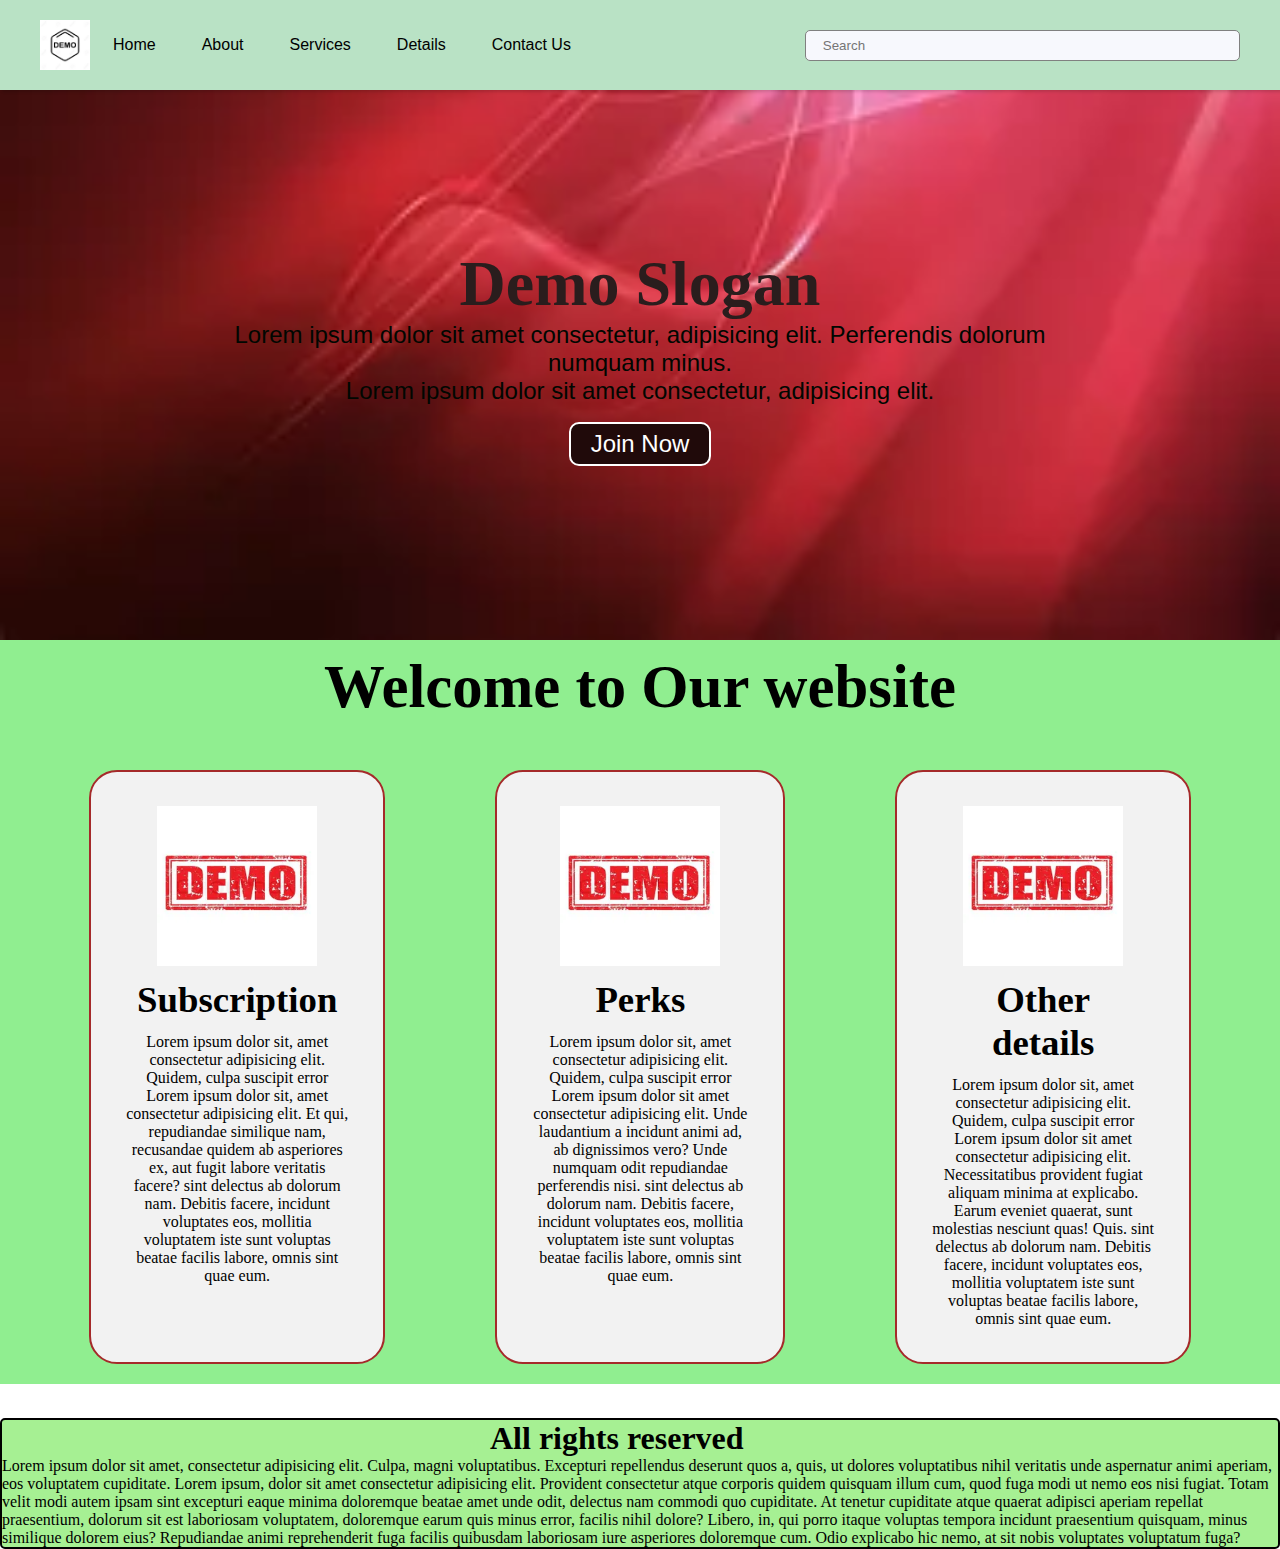
<file: html/index.html>
<!DOCTYPE html>
<html lang="en">

<head>
    <meta charset="UTF-8">
    <meta http-equiv="X-UA-Compatible" content="IE=edge">
    <meta name="viewport" content="width=device-width, initial-scale=1.0">
    <link rel="icon" href="../img/dummy_logo.webp">
    <title>Dummy Title</title>
    <link rel="stylesheet" href="../css/nav.css">
    <link rel="stylesheet" href="../css/utility.css">
    <link rel="stylesheet" href="../css/section.css">
    <link rel="stylesheet" href="../css/footer.css">
</head>

<body>
    <header class="container">
        <nav class="flex space-between">
            <div class="left flex items-center">
                <img src="../img/dummy_logo.webp" alt="">
                <ul class="flex">
                    <li><a href="">Home</a></li>
                    <li><a href="">About</a></li>
                    <li><a href="">Services</a></li>
                    <li><a href="">Details</a></li>
                    <li><a href="">Contact Us</a></li>
                </ul>
            </div>
            <div class="right flex items-center">
                <input class="search" placeholder="Search" class="desktop-searchBar" value="" data-reactid="904">
                <div class="rightBox">
        </nav>
    </header>
    <section id="home">
        <h1 id="h-primary">
            Demo Slogan
        </h1>
        <p>Lorem ipsum dolor sit amet consectetur, adipisicing elit. Perferendis dolorum numquam minus. </p>
        <p>Lorem ipsum dolor sit amet consectetur, adipisicing elit. </p>
        <button class="btn">Join Now</button>
    </section>

    
    <section id="services-container">
        <h1 class="h-primary center">Welcome to Our website</h1>
        <div id="services">
            <div class="box">
                <img src="../img/demo_bg2.webp" alt="">
                <h2 class="h-secondary center">Subscription</h2>
                <p class="center">Lorem ipsum dolor sit, amet consectetur adipisicing elit. Quidem, culpa suscipit error
                    Lorem ipsum dolor sit, amet consectetur adipisicing elit. Et qui, repudiandae similique nam, recusandae quidem ab asperiores ex, aut fugit labore veritatis facere?
                    sint delectus ab dolorum nam. Debitis facere, incidunt voluptates eos, mollitia voluptatem iste sunt
                    voluptas beatae facilis labore, omnis sint quae eum.</p>
            </div>
            <div class="box">
                <img src="../img/demo_bg2.webp"alt="">
                <h2 class="h-secondary center">Perks</h2>
                <p class="center">Lorem ipsum dolor sit, amet consectetur adipisicing elit. Quidem, culpa suscipit error
                    Lorem ipsum dolor sit amet consectetur adipisicing elit. Unde laudantium a incidunt animi ad, ab dignissimos vero? Unde numquam odit repudiandae perferendis nisi.

                    sint delectus ab dolorum nam. Debitis facere, incidunt voluptates eos, mollitia voluptatem iste sunt
                    voluptas beatae facilis labore, omnis sint quae eum.</p>
            </div>
            <div class="box">
                <img src="../img/demo_bg2.webp" alt="">
                <h2 class="h-secondary center">Other details</h2>
                <p class="center">Lorem ipsum dolor sit, amet consectetur adipisicing elit. Quidem, culpa suscipit error
                    Lorem ipsum dolor sit amet consectetur adipisicing elit. Necessitatibus provident fugiat aliquam minima at explicabo. Earum eveniet quaerat, sunt molestias nesciunt quas! Quis.
                    sint delectus ab dolorum nam. Debitis facere, incidunt voluptates eos, mollitia voluptatem iste sunt
                    voluptas beatae facilis labore, omnis sint quae eum.</p>
            </div>
        </div>
    </section>
    <footer>
        <h1>All rights reserved</h1>
        Lorem ipsum dolor sit amet, consectetur adipisicing elit. Culpa, magni voluptatibus. Excepturi repellendus deserunt quos a, quis, ut dolores voluptatibus nihil veritatis unde aspernatur animi aperiam, eos voluptatem cupiditate. Lorem ipsum, dolor sit amet consectetur adipisicing elit. Provident consectetur atque corporis quidem quisquam illum cum, quod fuga modi ut nemo eos nisi fugiat. Totam velit modi autem ipsam sint excepturi eaque minima doloremque beatae amet unde odit, delectus nam commodi quo cupiditate. At tenetur cupiditate atque quaerat adipisci aperiam repellat praesentium, dolorum sit est laboriosam voluptatem, doloremque earum quis minus error, facilis nihil dolore? Libero, in, qui porro itaque voluptas tempora incidunt praesentium quisquam, minus similique dolorem eius? Repudiandae animi reprehenderit fuga facilis quibusdam laboriosam iure asperiores doloremque cum. Odio explicabo hic nemo, at sit nobis voluptates voluptatum fuga?
    </footer>
</body>



</html>
</file>
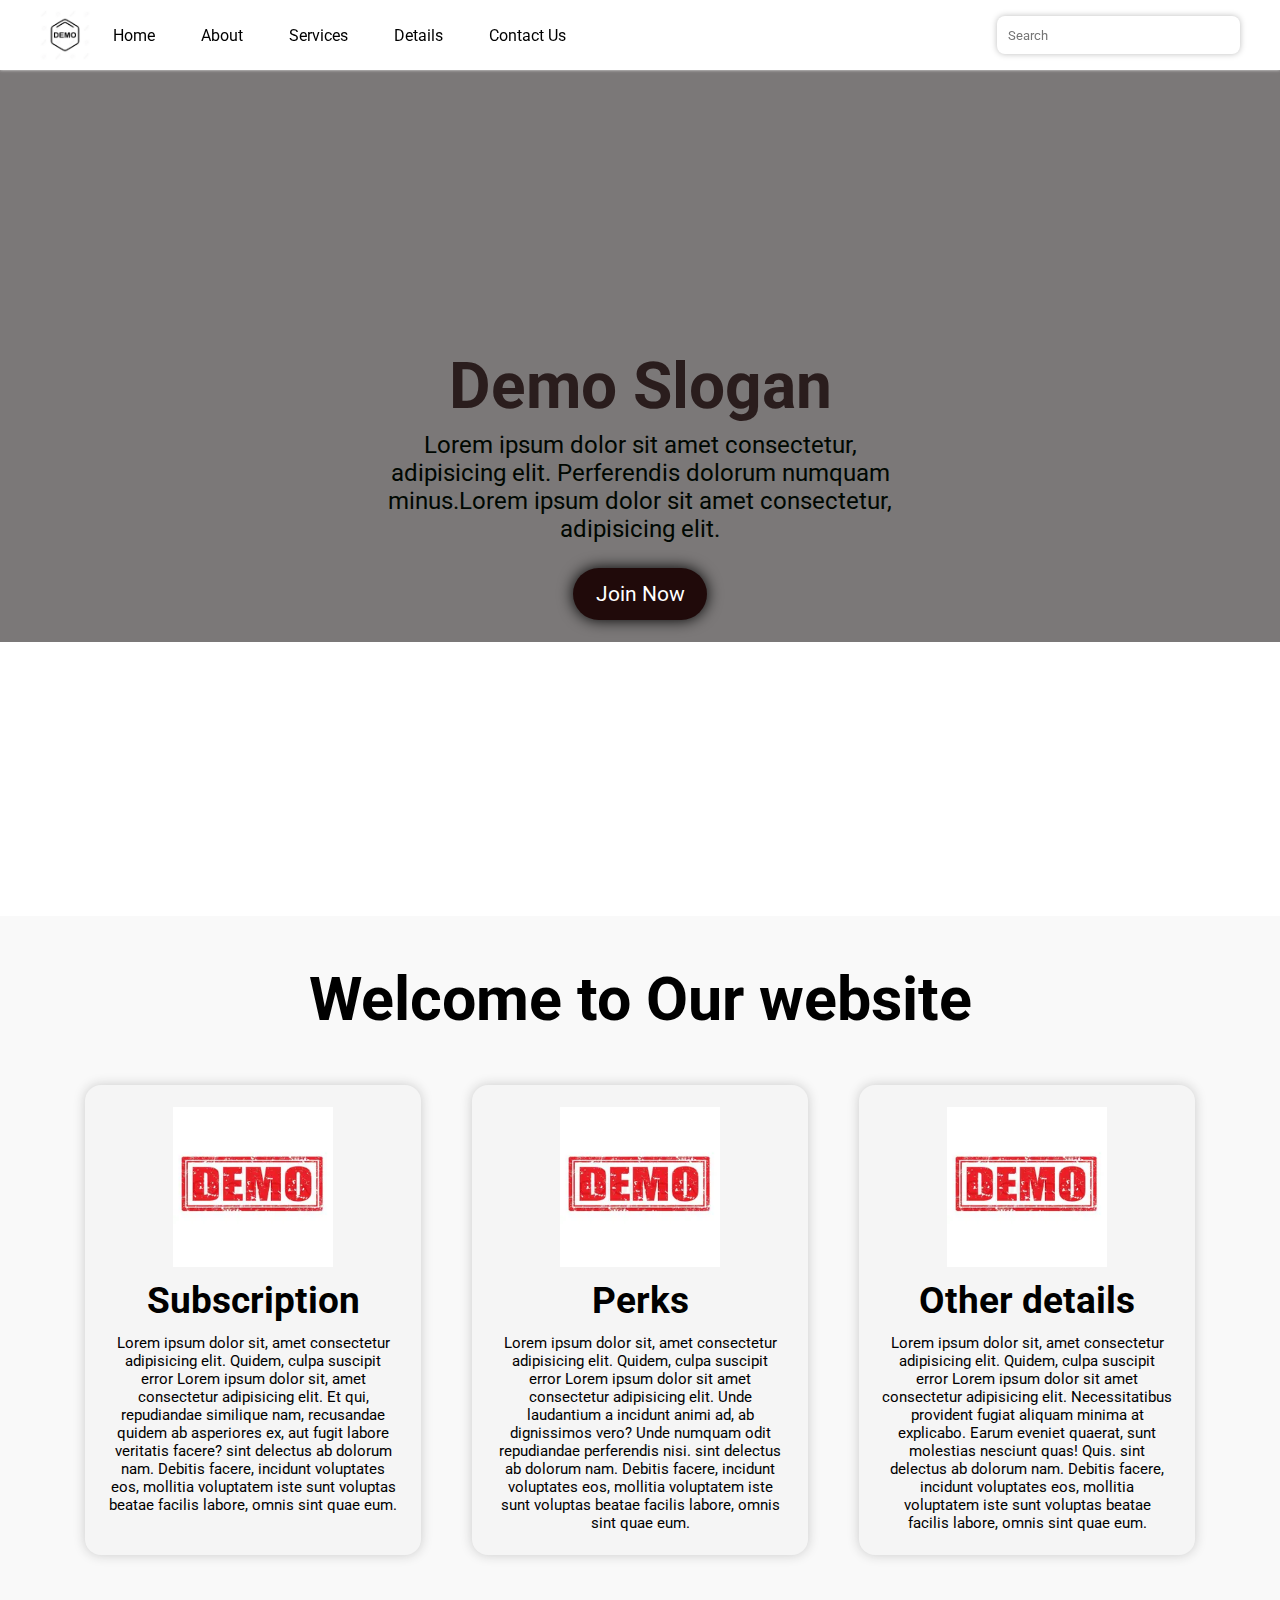
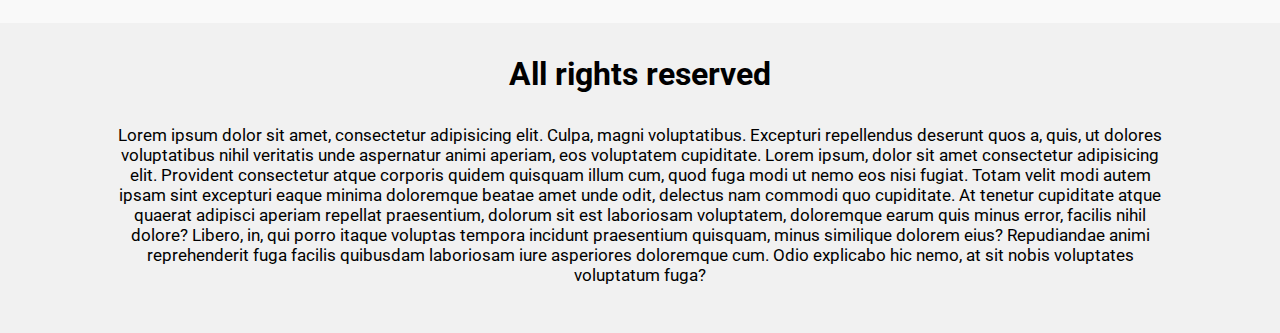
<file: 26Jan/html/index.html>
<!DOCTYPE html>
<html lang="en">

<head>
    <meta charset="UTF-8">
    <meta http-equiv="X-UA-Compatible" content="IE=edge">
    <meta name="viewport" content="width=device-width, initial-scale=1.0">
    <link rel="icon" href="../img/dummy_logo.webp">
    <title>Dummy Title</title>
    <link rel="stylesheet" href="../css/nav.css">
    <link rel="stylesheet" href="../css/utility.css">
    <link rel="stylesheet" href="../css/section.css">
    <link rel="stylesheet" href="../css/footer.css">
    <script src="../js/nav.js"></script>
</head>

<body>
    <header class="container">
        <nav class="flex space-between navbar">
            <div class="left flex items-center">
                <img src="../img/dummy_logo.webp" alt="" class="logo">
                <ul class="flex">
                    <li><a href="">Home</a></li>
                    <li><a href="">About</a></li>
                    <li><a href="">Services</a></li>
                    <li><a href="">Details</a></li>
                    <li><a href="">Contact Us</a></li>
                </ul>
            </div>
            <div class="right flex items-center">
                <input class="search" placeholder="Search" class="desktop-searchBar" value="" data-reactid="904">
            </div>
        </nav>
        <nav id="hamburger__navbar" class="hm">
            <div class="ham__nav__ele">
                <img src="../img/dummy_logo.webp" alt="" class="logo">
                <button class="hamburger" onclick="handleNavbar()"><img src="../img/hamburger.png"></button>
            </div>
            <ul class="ham__ele" id="he">
                <li><a href="">Home</a></li>
                <li><a href="">About</a></li>
                <li><a href="">Services</a></li>
                <li><a href="">Details</a></li>
                <li><a href="">Contact Us</a></li>
            </ul>
        </nav>
    </header>
    <section id="home">
        <div class="texts">
            <h1 id="h-primary">
                Demo Slogan
            </h1>
            <p>Lorem ipsum dolor sit amet consectetur, adipisicing elit. Perferendis dolorum numquam minus.Lorem ipsum
                dolor sit amet consectetur, adipisicing elit. </p>
            <button class="btn">Join Now</button>
        </div>

    </section>


    <section id="services-container">
        <h1 class="h-primary center">Welcome to Our website</h1>
        <div id="services">
            <div class="box">
                <img src="../img/demo_bg2.webp" alt="">
                <h2 class="h-secondary center">Subscription</h2>
                <p class="center">Lorem ipsum dolor sit, amet consectetur adipisicing elit. Quidem, culpa suscipit error
                    Lorem ipsum dolor sit, amet consectetur adipisicing elit. Et qui, repudiandae similique nam,
                    recusandae quidem ab asperiores ex, aut fugit labore veritatis facere?
                    sint delectus ab dolorum nam. Debitis facere, incidunt voluptates eos, mollitia voluptatem iste sunt
                    voluptas beatae facilis labore, omnis sint quae eum.</p>
            </div>
            <div class="box">
                <img src="../img/demo_bg2.webp" alt="">
                <h2 class="h-secondary center">Perks</h2>
                <p class="center">Lorem ipsum dolor sit, amet consectetur adipisicing elit. Quidem, culpa suscipit error
                    Lorem ipsum dolor sit amet consectetur adipisicing elit. Unde laudantium a incidunt animi ad, ab
                    dignissimos vero? Unde numquam odit repudiandae perferendis nisi.

                    sint delectus ab dolorum nam. Debitis facere, incidunt voluptates eos, mollitia voluptatem iste sunt
                    voluptas beatae facilis labore, omnis sint quae eum.</p>
            </div>
            <div class="box">
                <img src="../img/demo_bg2.webp" alt="">
                <h2 class="h-secondary center">Other details</h2>
                <p class="center">Lorem ipsum dolor sit, amet consectetur adipisicing elit. Quidem, culpa suscipit error
                    Lorem ipsum dolor sit amet consectetur adipisicing elit. Necessitatibus provident fugiat aliquam
                    minima at explicabo. Earum eveniet quaerat, sunt molestias nesciunt quas! Quis.
                    sint delectus ab dolorum nam. Debitis facere, incidunt voluptates eos, mollitia voluptatem iste sunt
                    voluptas beatae facilis labore, omnis sint quae eum.</p>
            </div>
        </div>
    </section>
    <footer>
        <div class="footer__texts">
            <h1>All rights reserved</h1>
            <p>Lorem ipsum dolor sit amet, consectetur adipisicing elit. Culpa, magni voluptatibus. Excepturi
                repellendus
                deserunt quos a, quis, ut dolores voluptatibus nihil veritatis unde aspernatur animi aperiam, eos
                voluptatem
                cupiditate. Lorem ipsum, dolor sit amet consectetur adipisicing elit. Provident consectetur atque
                corporis
                quidem quisquam illum cum, quod fuga modi ut nemo eos nisi fugiat. Totam velit modi autem ipsam sint
                excepturi
                eaque minima doloremque beatae amet unde odit, delectus nam commodi quo cupiditate. At tenetur
                cupiditate atque
                quaerat adipisci aperiam repellat praesentium, dolorum sit est laboriosam voluptatem, doloremque earum
                quis
                minus error, facilis nihil dolore? Libero, in, qui porro itaque voluptas tempora incidunt praesentium
                quisquam,
                minus similique dolorem eius? Repudiandae animi reprehenderit fuga facilis quibusdam laboriosam iure
                asperiores
                doloremque cum. Odio explicabo hic nemo, at sit nobis voluptates voluptatum fuga?</p>
        </div>

    </footer>
</body>

</html>
</file>
<file: css/nav.css>
* {
    margin: 0;
    padding: 0;
    box-sizing: border-box;
}

.flex {}

nav {
    font-family: Impact, Haettenschweiler, 'Arial Narrow Bold', sans-serif;
    padding: 20px 40px;
    background-color: rgb(185, 226, 197);
}

nav li a {
    color: black;
    text-decoration: none;
}

.flex li {
    list-style: none;
    padding: 0px 23px;
}

header {
    padding: 0 0px;
    margin: auto;
    /* to make the navbar center of page*/
    background-color: white;

    position: sticky;
    top: 0;
    box-shadow: rgba(0, 0, 0, 0.15) 1.95px 1.95px 2.6px;


}

.left img {
    width: 50px;
    height: 50px;
}

section {
    background-color: lightgreen;
 
    
}

.search {
    width: 34vw;
    padding: 7px 17px;
    border: 0.5px solid grey;
    background: #f7f8fd;
    border-radius: 5px;
}
</file>
<file: css/utility.css>
.flex {
    display: flex;
}


.items-center {
    align-items: center;
}

.justify-center {
    justify-content: center;
}

.space-between {
    justify-content: space-between;
}

.uppercase {
    text-transform: uppercase;
}

.semibold {
    font-weight: bolder;
}

.mx-2 {
    margin-left: 12px;
    margin-right: 12px;
}

.my-2 {
    margin: 12px 0;
}

.flex-wrap {
    flex-wrap: wrap;
}
</file>
<file: css/section.css>
#home{
    display: flex;
    flex-direction: column;
    padding:3px 200px;
    height: 550px;
    background: url('../img/demo_bg1.webp') no-repeat bottom center/cover;
    opacity: 1.2;
    justify-content: center;
    align-items: center;
}

#home::before{ 
    content: "";
    position: absolute;
    height: 642px;
    background-color: rgb(107, 103, 103);
    top:0px;
    left:0px;
    width: 100%;
    z-index: -1;
    opacity:0.89;
}


#home h1{
    color:rgb(42, 29, 29);
    text-align: center;
    font-family: 'Bree Serif', serif;
    font-size: 4rem;
}

#home p{
    color:rgb(0, 7, 1);
    text-align: center;
    font-size: 1.5rem;
    font-family:'Franklin Gothic Medium', 'Arial Narrow', Arial, sans-serif;
}
.btn{
    padding: 6px 20px;
    border: 2px solid white;
    background-color: rgb(32, 10, 10);
    color: white;
    margin: 17px;
    font-size: 1.5rem;
    border-radius: 10px;
    cursor:pointer;
}


#services{
    margin: 34px;
    display: flex;
}
#services .box{ 
    border: 2px solid brown;
    padding: 34px;
    margin: 2px 55px;
    border-radius: 28px;
    background: #f2f2f2;
    margin-bottom: 20px;
}

#services .box img{ 
   height: 160px;
   margin: auto;
   display: block;
}

#services .box p{
    font-family: 'Bree Serif', serif;

} 

/* Utility Classes */
.h-primary{
    font-family: 'Bree Serif', serif;
    font-size: 3.8rem;
    padding: 12px;
}

.h-secondary{
    font-family: 'Bree Serif', serif;
    font-size: 2.3rem;
    padding: 12px;
}
.center{
    text-align: center;
}
</file>
<file: css/footer.css>
footer{
    border: 2px solid black;
    display: block;
    border-radius: 5px;
    background-color: rgb(166, 240, 147);
}

footer h1{
    max-width: 300px;
    margin: auto;
}
</file>
<file: 26Jan/css/nav.css>
@import url('https://fonts.googleapis.com/css2?family=Barlow&family=Roboto&display=swap');

* {
    margin: 0;
    padding: 0;
    box-sizing: border-box;
    font-family: 'Roboto', sans-serif !important;
}

.flex {}

nav {
    font-family: Impact, Haettenschweiler, 'Arial Narrow Bold', sans-serif;
    padding: 10px 40px;
    /* background-color: rgb(185, 226, 197); */
}

nav li a {
    color: black;
    text-decoration: none;
}

.flex li {
    list-style: none;
    padding: 0px 23px;
}

header {
    padding: 0 0px;
    margin: auto;
    /* to make the navbar center of page*/
    background-color: white;
    position: sticky;
    top: 0;
    box-shadow: 0px 0px 3px #e7e7e7;
    z-index: 1000000;
}

.logo {
    width: 50px;
    height: 50px;
}

section {
    background: #f9f9f9;
}

.search {
    width: 19vw;
    padding: 0.7rem;
    border: none;
    border-radius: 8px;
    outline: none;
    box-shadow: 0px 0px 6px #bdbdbd;
}

.hamburger {
    display: none;
    background: none;
    border: none;
}

#hamburger__navbar {
    display: none;
    height: 4.5rem;
    animation: none;
    /* animation: anim1 0.5s forwards; */
}

.ham__nav__ele {
    display: flex;
    justify-content: space-between;
}

.ham__ele {
    flex-direction: column;
    display: none;
}

#hamburger__navbar__after {
    animation: anim 0.5s forwards !important;
}

@keyframes anim {
    0% {
        height: 4.5rem;
    }

    100% {
        height: 15rem;
    }
}

@keyframes anim1 {
    0% {
        height: 15rem;
    }

    100% {
        height: 4.5rem;
    }
}

@media only screen and (max-width: 784px) {
    .navbar {
        display: none !important;
    }

    #hamburger__navbar {
        display: block;
    }

    .hamburger {
        display: block;
    }

    .texts {
        width: 80% !important;
    }

    .ham__ele li {
        list-style: none;
        padding: 8px 12px !important;
    }
}
</file>
<file: 26Jan/css/utility.css>
.flex {
    display: flex;
}

.items-center {
    align-items: center;
}

.justify-center {
    justify-content: center;
}

.space-between {
    justify-content: space-between;
}

.uppercase {
    text-transform: uppercase;
}

.semibold {
    font-weight: bolder;
}

.mx-2 {
    margin-left: 12px;
    margin-right: 12px;
}

.my-2 {
    margin: 12px 0;
}

.flex-wrap {
    flex-wrap: wrap;
}
</file>
<file: 26Jan/css/section.css>
#home {
    display: flex;
    flex-direction: column;
    /* padding: 3px 200px; */
    height: 94vh;
    background: url('https://img.freepik.com/free-vector/copy-space-wavy-white-background-layers_23-2148845469.jpg?w=2000') no-repeat bottom center/cover;
    opacity: 1.2;
    justify-content: center;
    align-items: center;
}

#home::before {
    content: "";
    position: absolute;
    height: 642px;
    background-color: rgb(107, 103, 103);
    top: 0px;
    left: 0px;
    width: 100%;
    z-index: -1;
    opacity: 0.89;
}


#home h1 {
    color: rgb(42, 29, 29);
    text-align: center;
    font-family: 'Bree Serif', serif;
    font-size: 4rem;
}

#home p {
    color: rgb(0, 7, 1);
    text-align: center;
    font-size: 1.5rem;
    font-family: 'Franklin Gothic Medium', 'Arial Narrow', Arial, sans-serif;
}

.btn {
    padding: 0.9rem 1.4rem 0.9rem 1.4rem;
    /* border: 2px solid white; */
    background-color: rgb(32, 10, 10);
    color: white;
    margin: 17px;
    font-size: 1.3rem;
    border-radius: 1.8rem;
    cursor: pointer;
    box-shadow: 0px 0px 15px black;
    border: none;
}


#services {
    margin: 34px;
    display: flex;
    justify-content: space-evenly;
    flex-wrap: wrap;
    margin-bottom: 0;
    padding-bottom: 3rem;
}

.box {
    margin-bottom: 20px;
    background: whitesmoke;
    width: 21rem;
    padding: 1.4rem;
    box-shadow: 0px 0px 12px #cacaca;
    border-radius: 1rem;
    cursor: pointer;
    transition: 0.5s;
}

#services .box img {
    height: 160px;
    margin: auto;
    display: block;
}

#services .box p {
    font-family: 'Bree Serif', serif;

}

/* Utility Classes */
.h-primary {
    font-family: 'Bree Serif', serif;
    font-size: 3.8rem;
    padding: 3rem 5rem 1rem 5rem;
}

.h-secondary {
    font-family: 'Bree Serif', serif;
    font-size: 2.3rem;
    padding: 12px;
}

.center {
    text-align: center;
}

.box:hover {
    transform: scale(1.04);
}

.box>p {
    font-size: 0.95rem;
}


.texts {
    display: flex;
    flex-direction: column;
    align-items: center;
    justify-content: space-evenly;
    /* width: 69%;
    height: 16rem; */
    width: 40%;
    height: 19rem;
}


@media only screen and (max-width: 400px) {
    .texts {
        height: 25rem;
    }

    #home h1 {
        font-size: 3rem;
    }
}
</file>
<file: 26Jan/css/footer.css>
footer {
    display: flex;
    justify-content: center;
    background: #f1f1f1;
}

footer h1 {
    max-width: 100%;
    padding: 2rem;
    margin: auto;
}

.footer__texts {
    width: 82%;
    display: flex;
    flex-direction: column;
    text-align: center;
    margin-bottom: 3rem;
}

.footer__texts>p {
    font-size: 1.08rem;
}
</file>
